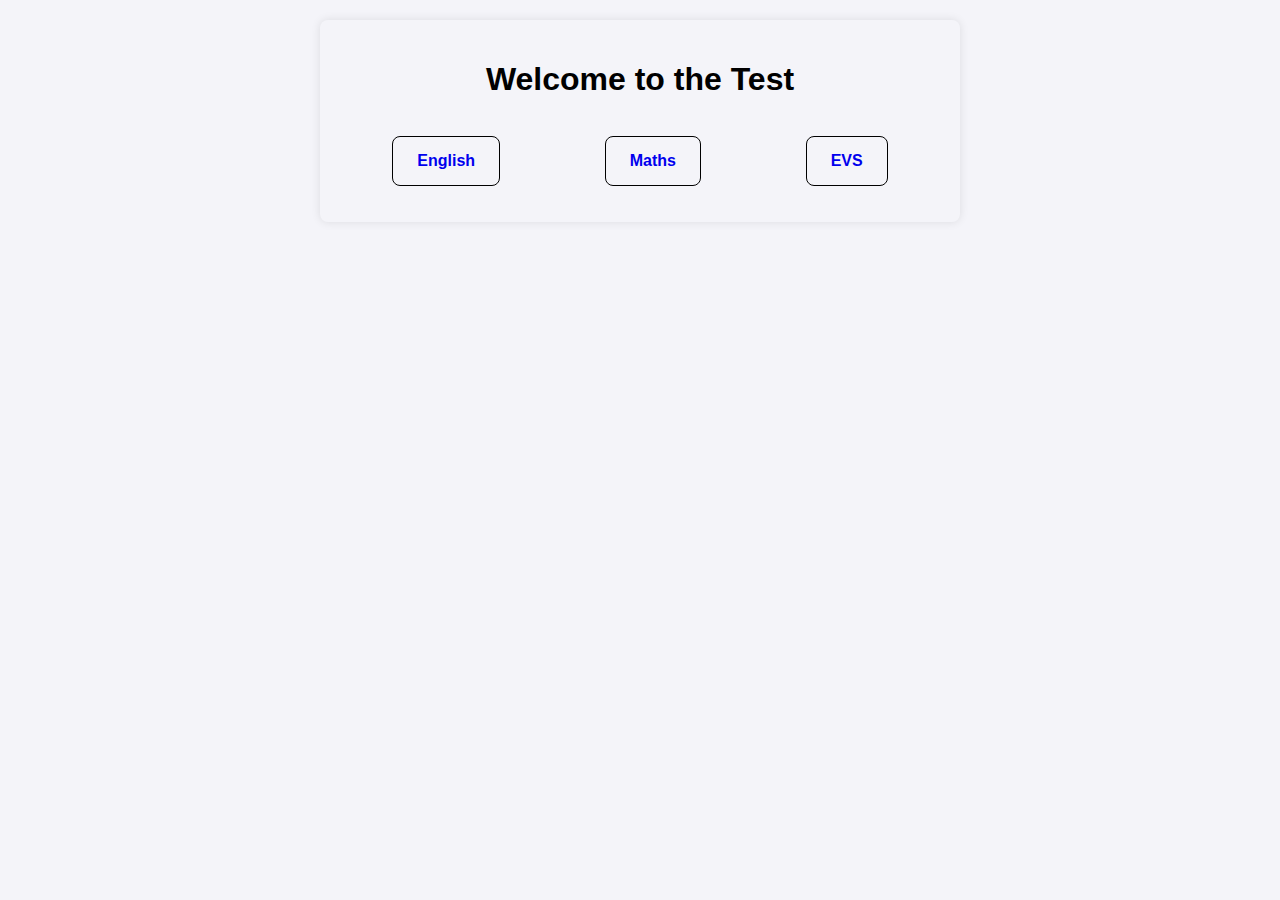
<file: index.html>
<!DOCTYPE html>
<html lang="en">
<head>
    <meta charset="UTF-8">
    <meta name="viewport" content="width=device-width, initial-scale=1.0">
    <title>Kids Questionnaire</title>
    <link rel="stylesheet" href="style.css">
</head>
<body>
    
    <div class="container">
        <h1 class="text-heading" style="text-align: center;">Welcome to the Test</h1>
        <!-- <p>Answer the questions below. Click "Submit" to see your score.</p> -->
         <div  style="display: flex;  justify-content: space-around;"> 
        <p class="bg-test" style="color:rgb(235, 73, 40);border: 1px solid black;padding: 15px 24px; border-radius: 0.5rem;font-weight: 800;">
            <a href="englishQuestions.html" style="text-decoration: none;">English </a></p>
           <p class="bg-test" style="color:blue;border:1px solid black;padding: 15px 24px; border-radius:0.5rem; font-weight:800;">
            <a href="mathsQuestion.html" style="text-decoration: none;"> Maths</a></p>
           <p class="bg-test"  style="color: black; border: 1px solid black; padding: 15px 24px; border-radius:0.5rem; font-weight: 800; display: inline-block; text-align: center; cursor: pointer;">
            <a href="evsQuestion.html" style="text-decoration: none;">EVS</a></p>
   </div>
        <form id="questionnaire-form">
            <div id="question-container"></div>
            <!-- <button type="button" id="Next-btn">Next</button> -->

        </form>
        <p id="thank-you-message" style="display: none;">Thank you for completing the questionnaire!</p>
        <p id="score-message" style="display: none;">Your score is: <span id="score"></span></p>
    </div>
    <!-- <script src="script.js"></script> -->
</body>
</html>
</file>
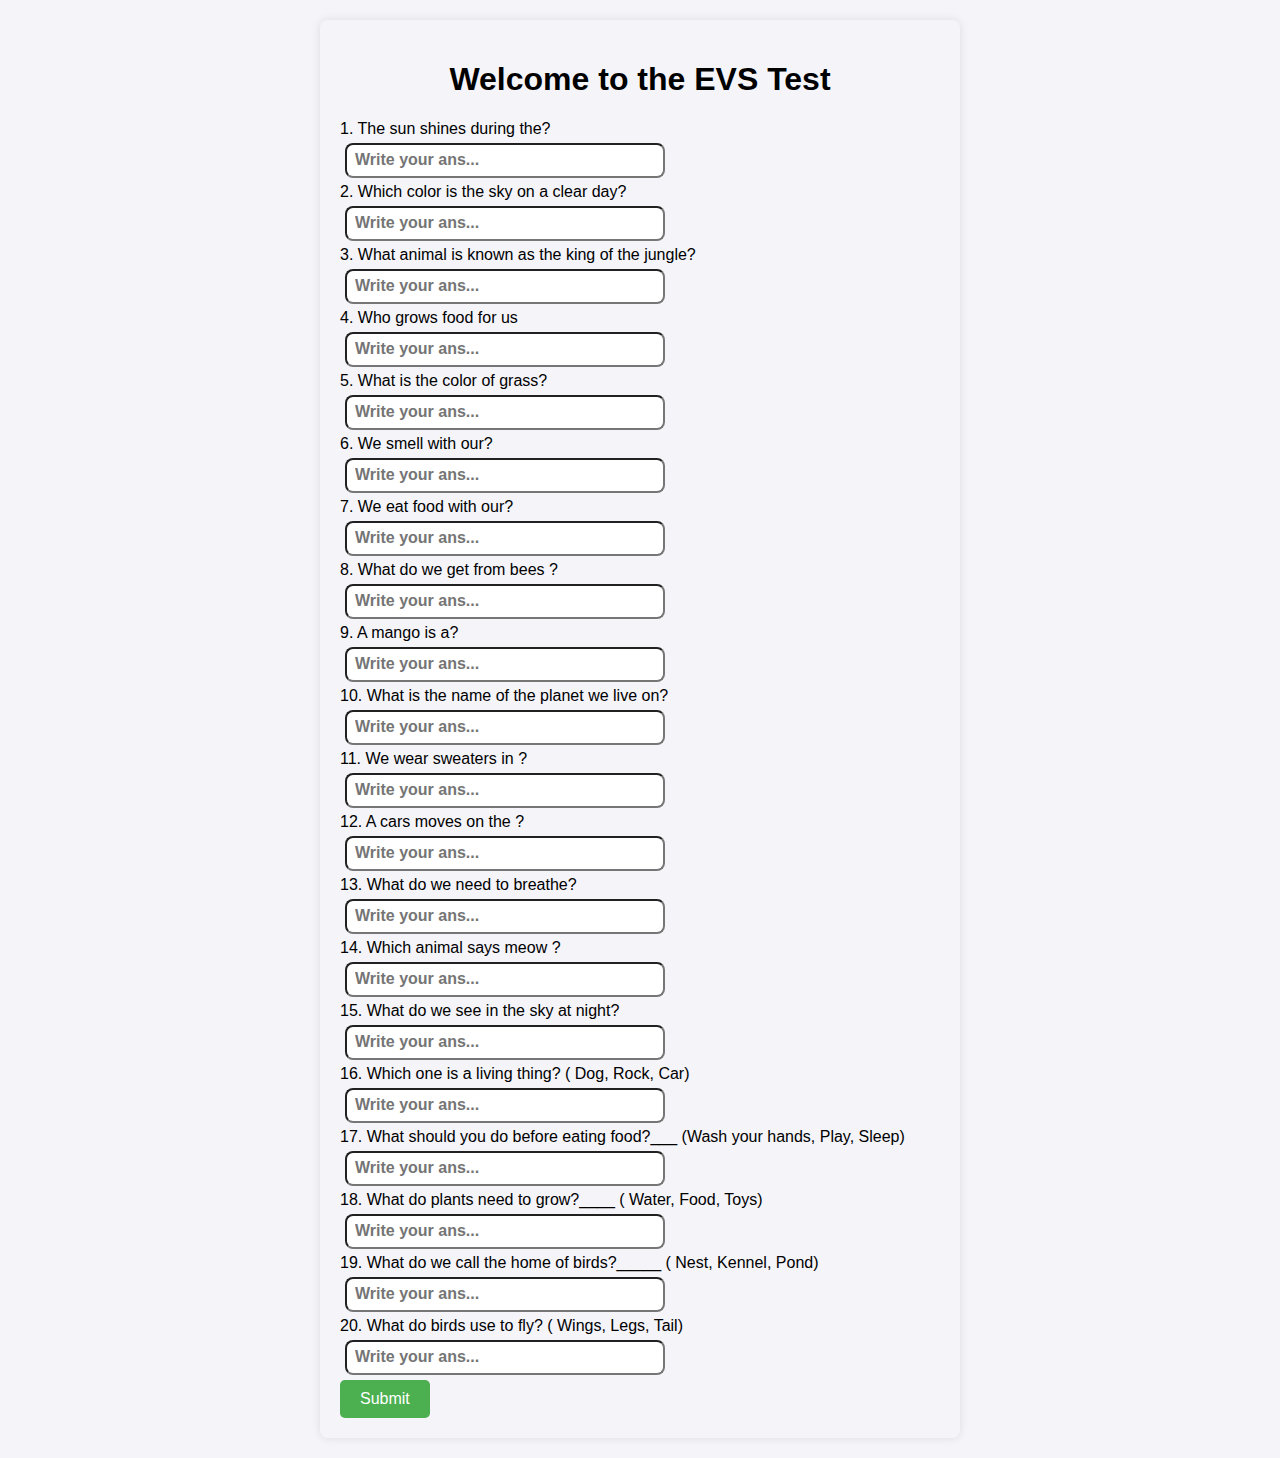
<file: evsQuestion.html>
<!DOCTYPE html>
<html lang="en">
<head>
    <meta charset="UTF-8">
    <meta name="viewport" content="width=device-width, initial-scale=1.0">
    <title>Kids Questionnaire</title>
    <link rel="stylesheet" href="style.css">
</head>
<body>
    
    <div class="container" style="background-image: url('https://i.pinimg.com/474x/2f/8e/77/2f8e77c3b88913b58c6c6f7dec3169fe.jpg');">
      
        <!-- <p>Answer the questions below. Click "Submit" to see your score.</p> -->
         <!-- <div  style="display: flex;  justify-content: space-around;"> 
        <p class="bg-test" style="color:rgb(235, 73, 40);border: 1px solid black;padding: 15px 24px; border-radius: 0.5rem;font-weight: 800;">English</p>
           <p class="bg-test" style="color:blue;border:1px solid black;padding: 15px 24px; border-radius:0.5rem; font-weight:800;"> Maths</p>
           <p class="bg-test"style="color:black;border:1px solid black; padding:15px 24px; border-radius:0.5rem; font-weight:800" >EVS</p>
        </div> -->
        <form id="questionnaire-form">
            <h1 class="text-heading" id="text-heading-data"  style="text-align: center;">Welcome to the EVS Test</h1>
            <div id="question-container"></div>
            <button type="button" id="Submit-btn">Submit</button>
        </form>
        <h1 class="text-heading" id="text-heading" style="text-align: center; display: none;">Thank You</h1>
        <p id="thank-you-message" style="display: none;">Your Form is Submitted Successfully!</p>
        <p id="score-message" style="display: none;">Your score is: <span id="score"></span></p>
    </div>
    <script src="script.js"></script>
</body>
</html>
</file>
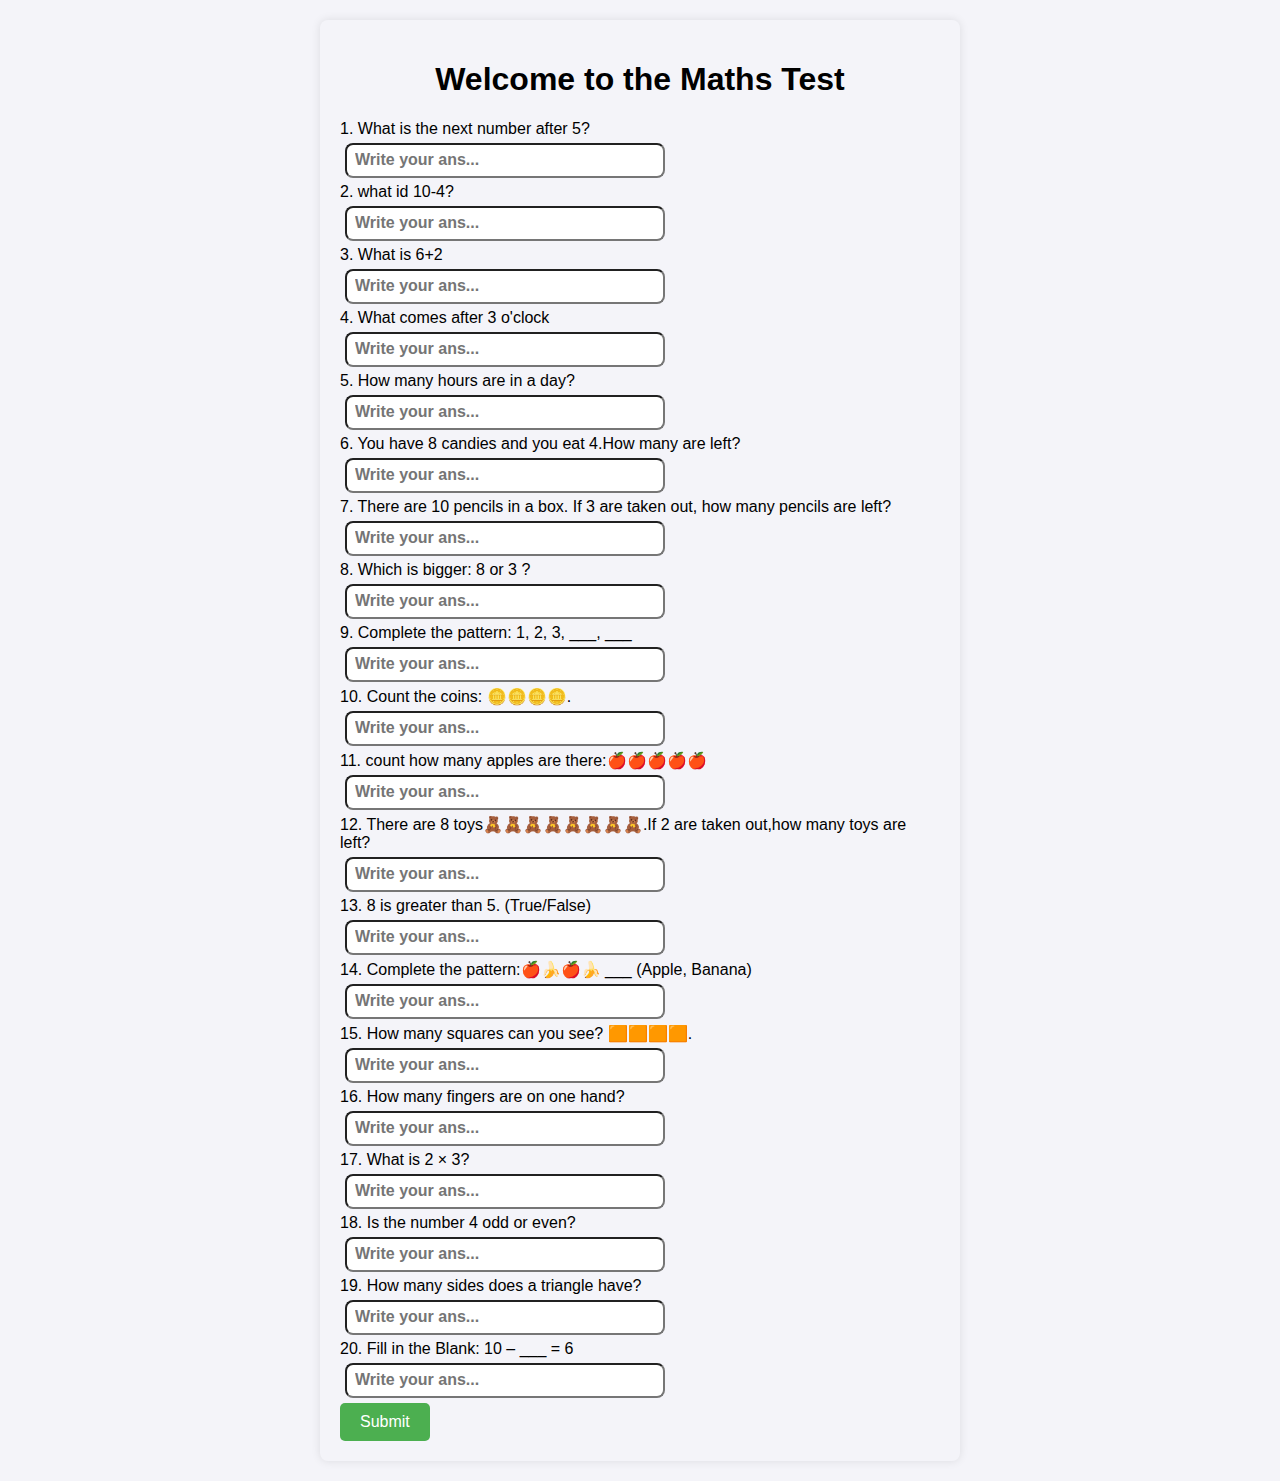
<file: mathsQuestion.html>
<!DOCTYPE html>
<html lang="en">
<head>
    <meta charset="UTF-8">
    <meta name="viewport" content="width=device-width, initial-scale=1.0">
    <title>Kids Questionnaire</title>
    <link rel="stylesheet" href="style.css">
</head>
<body>
    
    <div class="container" style="background-image: url('https://t3.ftcdn.net/jpg/01/78/63/34/360_F_178633426_U5MZNWHx2Y35XmuNonNxnJKqJAqUmEy7.jpg');">
        <h1 class="text-heading" id="text-heading-data" style="text-align: center;">Welcome to the Maths Test</h1>
        <!-- <p>Answer the questions below. Click "Submit" to see your score.</p> -->
         <!-- <div  style="display: flex;  justify-content: space-around;"> 
        <p class="bg-test" style="color:rgb(235, 73, 40);border: 1px solid black;padding: 15px 24px; border-radius: 0.5rem;font-weight: 800;">English</p>
           <p class="bg-test" style="color:blue;border:1px solid black;padding: 15px 24px; border-radius:0.5rem; font-weight:800;"> Maths</p>
           <p class="bg-test"style="color:black;border:1px solid black; padding:15px 24px; border-radius:0.5rem; font-weight:800" >EVS</p>
        </div> -->
        <form id="questionnaire-form">
            <div id="question-container"></div>
            <button type="button" id="Submit-btn">Submit</button>
        </form>
        <h1 class="text-heading" id="text-heading" style="text-align: center; display: none;">Thank You</h1>
        <p id="thank-you-message" style="display: none;">Your form is submitted Successfully!</p>
        <p id="score-message" style="display: none;">Your score is: <span id="score"></span></p>
    </div>
    <script src="mathsQuestionsScript.js"></script>
</body>
</html>
</file>
<file: style.css>
body {
    font-family: Arial, sans-serif;
    margin: 20px;
    padding: 0;
    background-color: #f4f4f9;
   }

.container {
    max-width: 600px;
    margin: auto;
    padding: 20px;
    /* background: #fff; */
    border-radius: 8px;
    box-shadow: 0 0 10px rgba(0, 0, 0, 0.1);
    /* background-image: url(''); */
    background-image: url('https://t4.ftcdn.net/jpg/02/14/31/63/360_F_214316329_vX8WM2z1DLYfzcyRxqOenc9SJV7gXOyJ.jpg');
    background-size: cover; /* Make the image cover the entire page */
    background-position: center; /* Center the image */
    background-repeat: no-repeat; /* Prevent the image from repeating */

}
 
h1, h2 {
    text-align: center;
}

button {
    background-color: #4CAF50;
    color: white;
    padding: 10px 20px;
    border: none;
    border-radius: 5px;
    cursor: pointer;
    font-size: 1rem;
}

button:hover {
    background-color: #45a049;
}

input[type="radio"], input[type="text"] {
    margin: 5px;
}

p {
    text-align: center;
}

#score-message {
    text-align: center;
    font-size: 20px;
    font-weight: bold;
}

.text-headeing{
    color: rgb(58, 104, 156);
    font-family: Georgia, 'Times New Roman', Times, serif;
}

input{
    /* border: none; */
    padding: 0.5rem;
    outline: none;
    border-radius:0.5rem ;
    width: 50%;
    display: flex;
    margin-top: 0.5rem;
    margin-right: 0.5rem;
}

input::placeholder{
    font-size: medium;
    font-weight: 700;

}

.bg-test:hover {
     background-color: #66e140 ;
     cursor: pointer;
}
</file>
